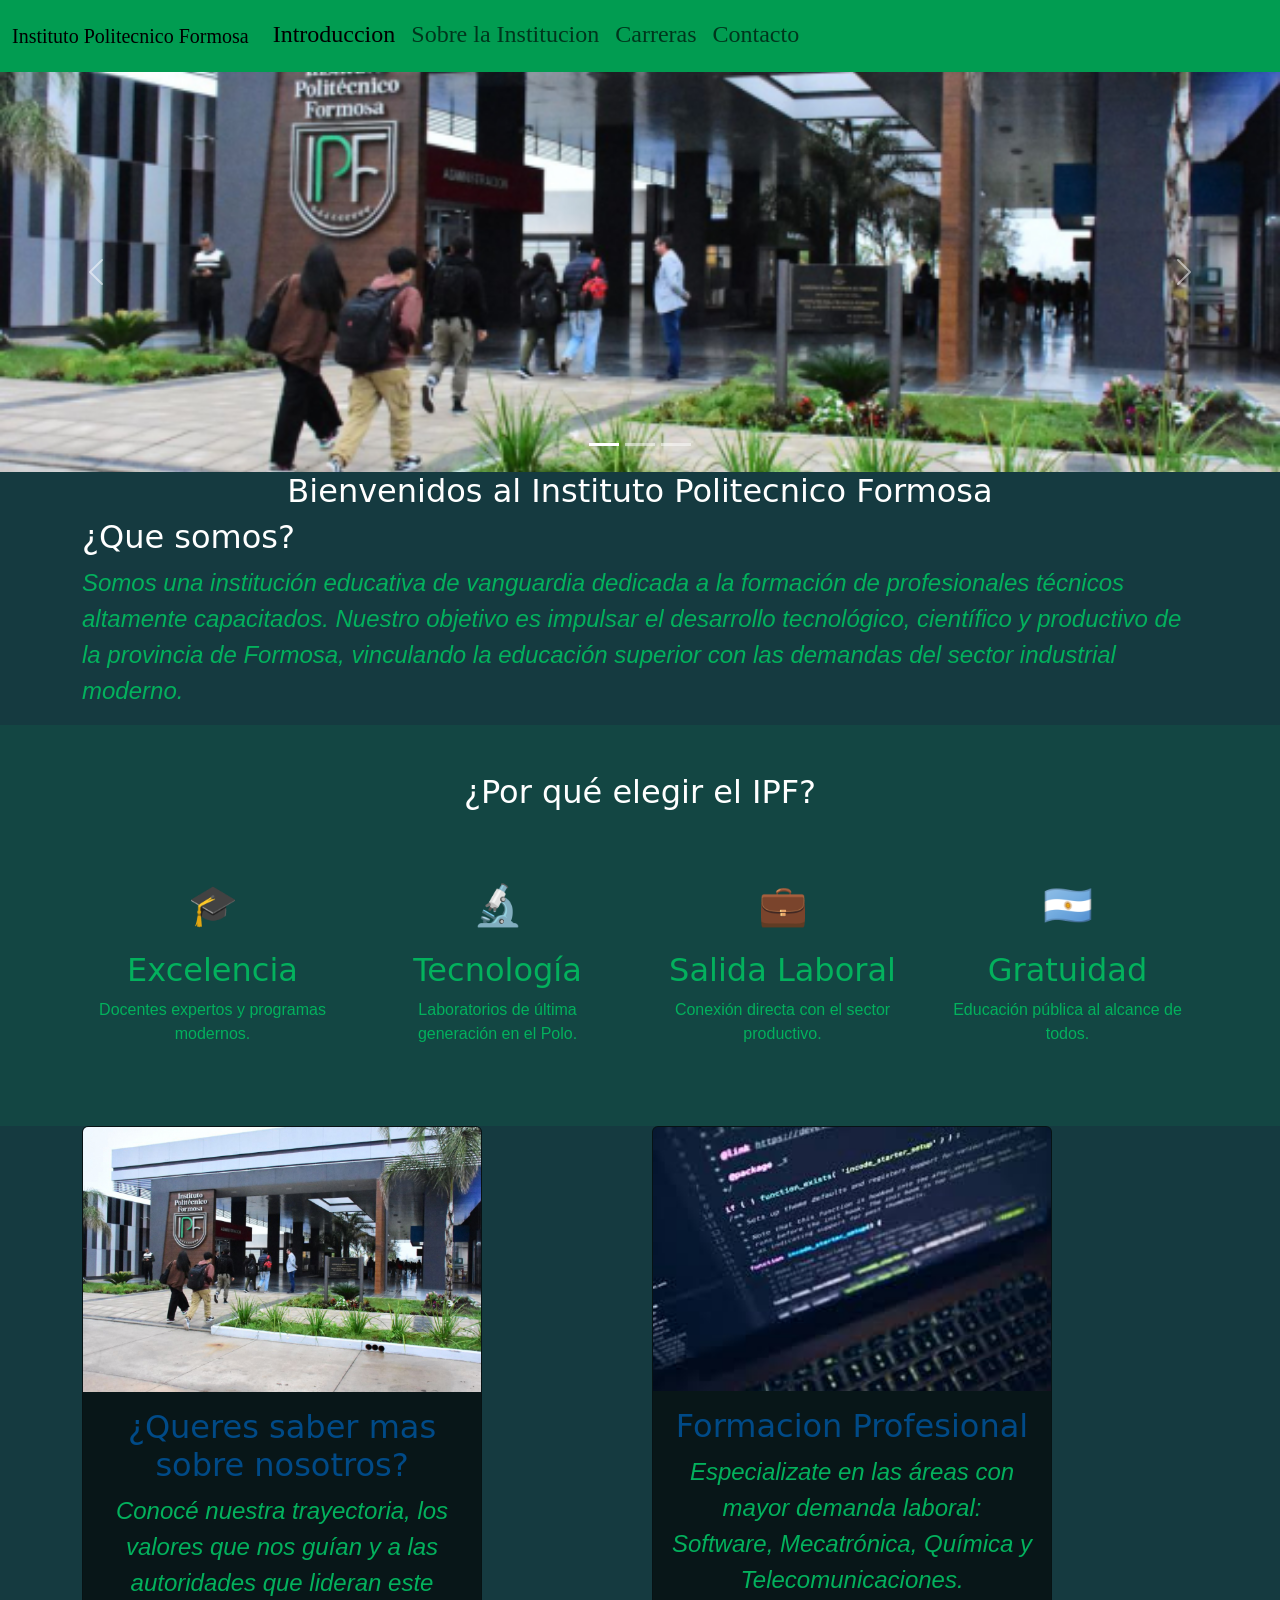
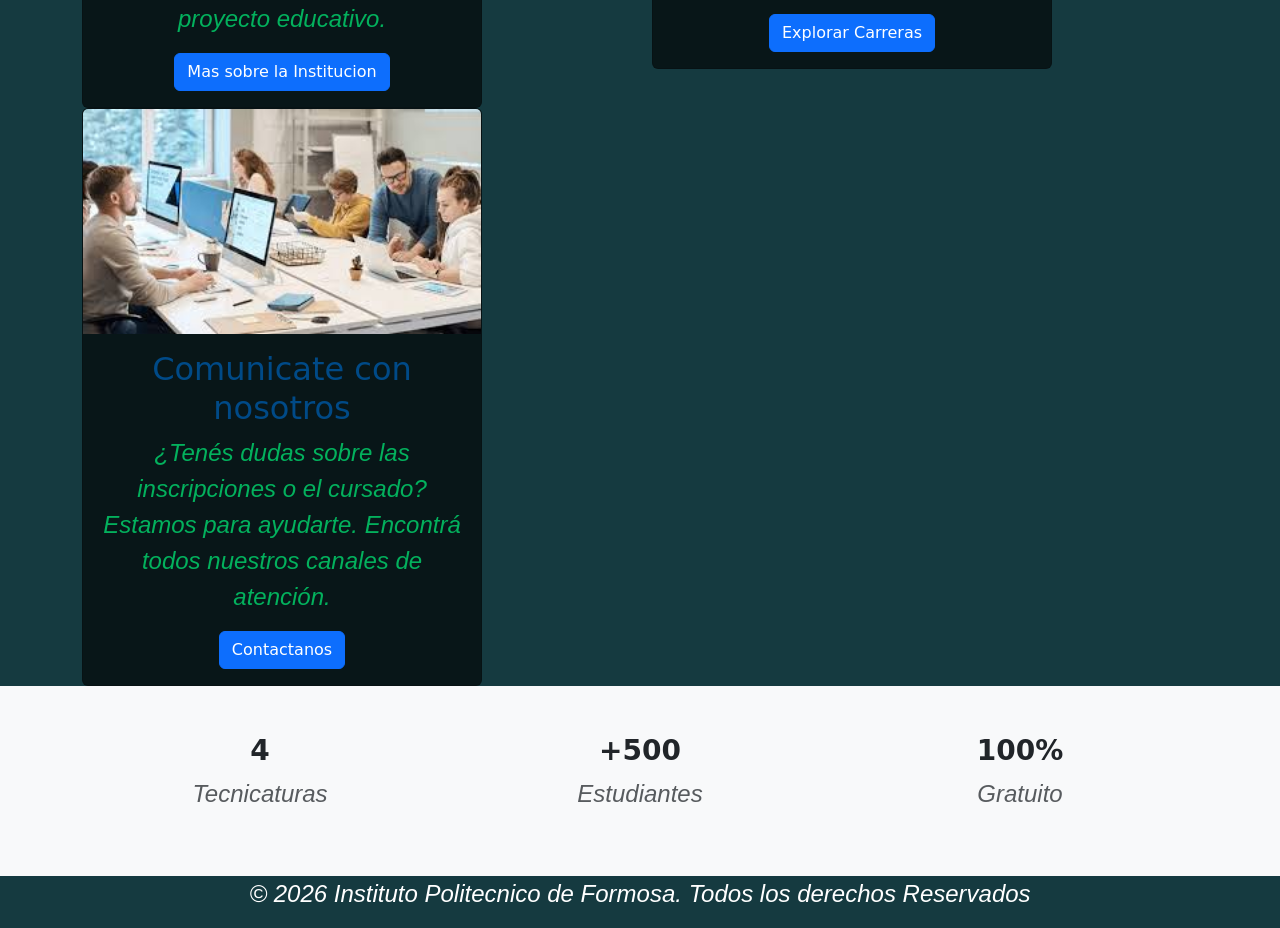
<file: index.html>
<!doctype html>
<html lang="en">
  <head>
    <meta charset="UTF-8" />
    <meta name="viewport" content="width=device-width, initial-scale=1.0" />
    <title>Document</title>
    <link
      href="https://cdn.jsdelivr.net/npm/bootstrap@5.3.8/dist/css/bootstrap.min.css"
      rel="stylesheet"
      integrity="sha384-sRIl4kxILFvY47J16cr9ZwB07vP4J8+LH7qKQnuqkuIAvNWLzeN8tE5YBujZqJLB"
      crossorigin="anonymous"
    />
    <link rel="stylesheet" href="assets/css/style.css" />
    <link rel="stylesheet" href="assets/css/index.css" />
  </head>

  <body>
    <header>
      <div class="navb">
        <nav class="navbar navbar-expand-lg navbar-custom">
          <div class="container-fluid">
            <a class="navbar-brand" href="index.html"
              >Instituto Politecnico Formosa</a
            >
            <button
              class="navbar-toggler"
              type="button"
              data-bs-toggle="collapse"
              data-bs-target="#navbarSupportedContent"
              aria-controls="navbarSupportedContent"
              aria-expanded="false"
              aria-label="Toggle navigation"
            >
              <span class="navbar-toggler-icon"></span>
            </button>
            <div class="collapse navbar-collapse" id="navbarSupportedContent">
              <ul class="navbar-nav me-auto mb-1 mb-1 g-0">
                <li class="nav-item">
                  <a
                    class="nav-link active"
                    aria-current="page"
                    href="index.html"
                    >Introduccion</a
                  >
                </li>
                <li class="nav-item">
                  <a class="nav-link" href="institucional.html"
                    >Sobre la Institucion</a
                  >
                </li>
                <li class="nav-item dropdown">
                  <a class="nav-link" href="carreras.html">Carreras </a>
                </li>
                <li class="nav-item dropdown">
                  <a class="nav-link" href="contacto.html">Contacto</a>
                </li>
              </ul>
            </div>
          </div>
        </nav>
      </div>
    </header>
    <section class="intro">
      <div id="carouselExampleCaptions" class="carousel slide">
        <div class="carousel-indicators">
          <button
            type="button"
            data-bs-target="#carouselExampleCaptions"
            data-bs-slide-to="0"
            class="active"
            aria-current="true"
            aria-label="Slide 1"
          ></button>
          <button
            type="button"
            data-bs-target="#carouselExampleCaptions"
            data-bs-slide-to="1"
            aria-label="Slide 2"
          ></button>
          <button
            type="button"
            data-bs-target="#carouselExampleCaptions"
            data-bs-slide-to="2"
            aria-label="Slide 3"
          ></button>
        </div>
        <div class="carousel-inner">
          <div
            class="carousel-item active"
            style="max-height: 500px; overflow: hidden"
          >
            <img
              src="assets/img/ipf_index1.jpeg"
              class="d-block w-100"
              style="max-height: 400px; object-fit: cover"
              alt="..."
            />
          </div>
          <div
            class="carousel-item"
            style="max-height: 500px; overflow: hidden"
          >
            <img
              src="assets/img/ipf_index3.jpg"
              class="d-block w-100"
              style="max-height: 400px; object-fit: cover"
              alt="..."
            />
          </div>
          <div
            class="carousel-item"
            style="max-height: 500px; overflow: hidden"
          >
            <img
              src="assets/img/ipf_index2.jpeg"
              class="d-block w-100"
              style="max-height: 400px; object-fit: cover"
              alt="..."
            />
          </div>
        </div>
        <button
          class="carousel-control-prev"
          type="button"
          data-bs-target="#carouselExampleCaptions"
          data-bs-slide="prev"
        >
          <span class="carousel-control-prev-icon" aria-hidden="true"></span>
          <span class="visually-hidden">Previous</span>
        </button>
        <button
          class="carousel-control-next"
          type="button"
          data-bs-target="#carouselExampleCaptions"
          data-bs-slide="next"
        >
          <span class="carousel-control-next-icon" aria-hidden="true"></span>
          <span class="visually-hidden">Next</span>
        </button>
      </div>
    </section>
    <section class="tit">
      <div class="bienvenida">
        <div class="container text-center">
          <h1>Bienvenidos al Instituto Politecnico Formosa</h1>
        </div>
        <div class="subt container">
          <h2>¿Que somos?</h2>
        </div>
        <div class="cont container">
          <p>
            Somos una institución educativa de vanguardia dedicada a la
            formación de profesionales técnicos altamente capacitados. Nuestro
            objetivo es impulsar el desarrollo tecnológico, científico y
            productivo de la provincia de Formosa, vinculando la educación
            superior con las demandas del sector industrial moderno.
          </p>
        </div>
      </div>
    </section>
    <section
      class="por-que-elegir py-5"
      style="background-color: rgba(3, 177, 93, 0.1)"
    >
      <div class="container">
        <h2 class="text-center mb-5" style="color: white">
          ¿Por qué elegir el IPF?
        </h2>

        <div class="row g-4 text-center">
          <div class="col-md-3">
            <div class="p-3">
              <div class="mb-3">
                <span class="fs-1">🎓</span>
              </div>
              <h2 class="pqeleg">Excelencia</h2>
              <p style="font-size: 1rem; font-style: normal">
                Docentes expertos y programas modernos.
              </p>
            </div>
          </div>
          <div class="col-md-3">
            <div class="p-3">
              <div class="mb-3">
                <span class="fs-1">🔬</span>
              </div>
               <h2 class="pqeleg">Tecnología</h2>
              <p style="font-size: 1rem; font-style: normal">
                Laboratorios de última generación en el Polo.
              </p>
            </div>
          </div>
          <div class="col-md-3">
            <div class="p-3">
              <div class="mb-3">
                <span class="fs-1">💼</span>
              </div>
              <h2 class="pqeleg">Salida Laboral</h2>
              <p style="font-size: 1rem; font-style: normal">
                Conexión directa con el sector productivo.
              </p>
            </div>
          </div>
          <div class="col-md-3">
            <div class="p-3">
              <div class="mb-3">
                <span class="fs-1">🇦🇷</span>
              </div>
              <h2 class="pqeleg">Gratuidad</h2>
              <p style="font-size: 1rem; font-style: normal">
                Educación pública al alcance de todos.
              </p>
            </div>
          </div>
        </div>
      </div>
    </section>
    <section class="fin ro">
      <div class="container text-center">
        <div class="row">
          <div class="col">
            <div class="card" style="width: 25rem">
              <img
                src="assets/img/ipf_index1.jpeg"
                class="card-img-top"
                alt="..."
              />
              <div class="card-body">
                <h5 class="card-title">¿Queres saber mas sobre nosotros?</h5>
                <p class="card-text">
                  Conocé nuestra trayectoria, los valores que nos guían y a las
                  autoridades que lideran este proyecto educativo.
                </p>
                <a href="institucional.html" class="btn btn-primary"
                  >Mas sobre la Institucion</a
                >
              </div>
            </div>
          </div>
          <div class="col">
            <div class="card" style="width: 25rem">
              <img
                src="assets/img/ipf_index_card2.jpg"
                class="card-img-top"
                alt="..."
              />
              <div class="card-body">
                <h5 class="card-title">Formacion Profesional</h5>
                <p class="card-text">
                  Especializate en las áreas con mayor demanda laboral:
                  Software, Mecatrónica, Química y Telecomunicaciones.
                </p>
                <a href="carreras.html" class="btn btn-primary"
                  >Explorar Carreras</a
                >
              </div>
            </div>
          </div>
          <div class="col">
            <div class="card" style="width: 25rem">
              <img
                src="assets/img/ipf_index_card3.jpg"
                class="card-img-top"
                alt="..."
              />
              <div class="card-body">
                <h5 class="card-title">Comunicate con nosotros</h5>
                <p class="card-text">
                  ¿Tenés dudas sobre las inscripciones o el cursado? Estamos
                  para ayudarte. Encontrá todos nuestros canales de atención.
                </p>
                <a href="contacto.html" class="btn btn-primary">Contactanos</a>
              </div>
            </div>
          </div>
        </div>
      </div>
    </section>
    <section class="estadisticas py-5 bg-light text-dark">
      <div class="container">
        <div class="row text-center">
          <div class="col-md-4">
            <h3 class="fw-bold">4</h3>
            <p class="text-muted">Tecnicaturas</p>
          </div>
          <div class="col-md-4">
            <h3 class="fw-bold">+500</h3>
            <p class="text-muted">Estudiantes</p>
          </div>
          <div class="col-md-4">
            <h3 class="fw-bold">100%</h3>
            <p class="text-muted">Gratuito</p>
          </div>
        </div>
      </div>
    </section>
    <footer>
      <div class="container text-center">
        <p class="footer"
          >&copy; 2026 Instituto Politecnico de Formosa. Todos los derechos
          Reservados</>
      </div>
    </footer>
    <script
      src="https://cdn.jsdelivr.net/npm/bootstrap@5.3.8/dist/js/bootstrap.bundle.min.js"
      integrity="sha384-FKyoEForCGlyvwx9Hj09JcYn3nv7wiPVlz7YYwJrWVcXK/BmnVDxM+D2scQbITxI"
      crossorigin="anonymous"
    ></script>
  </body>
</html>
</file>
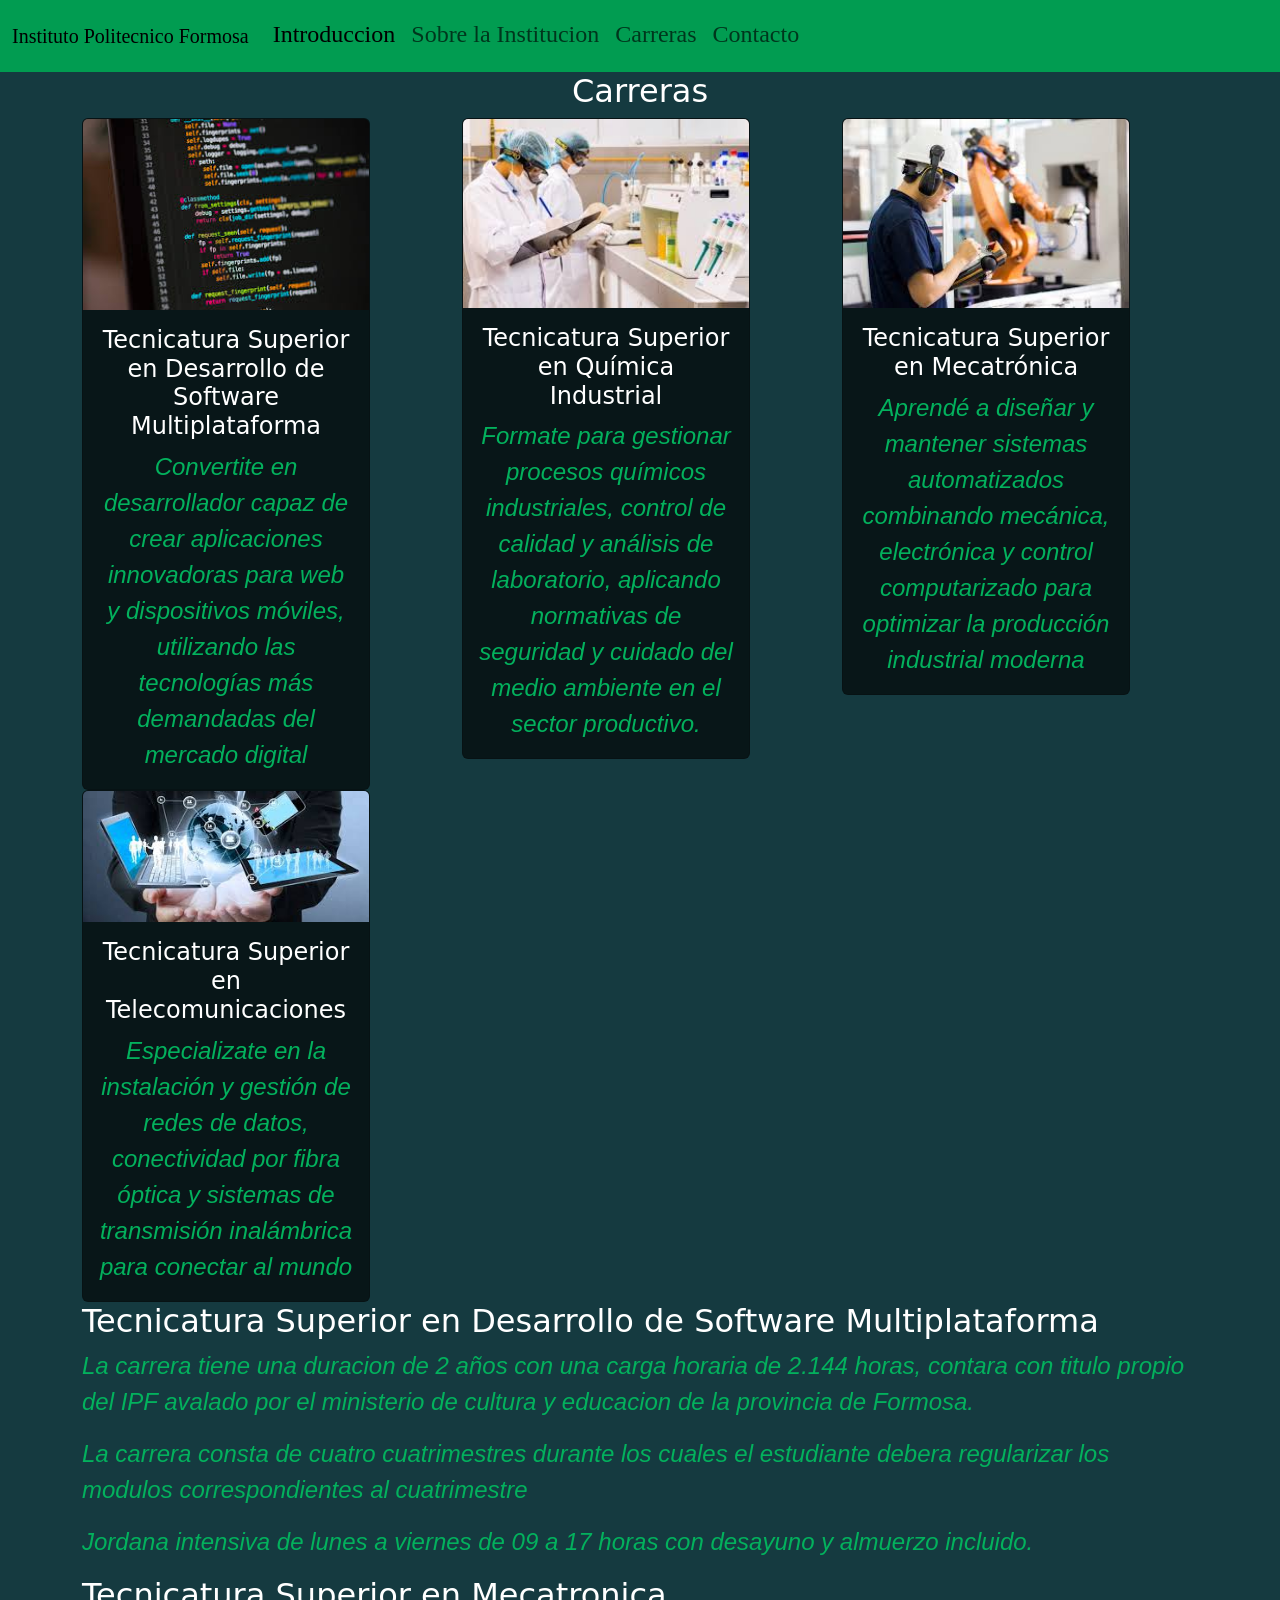
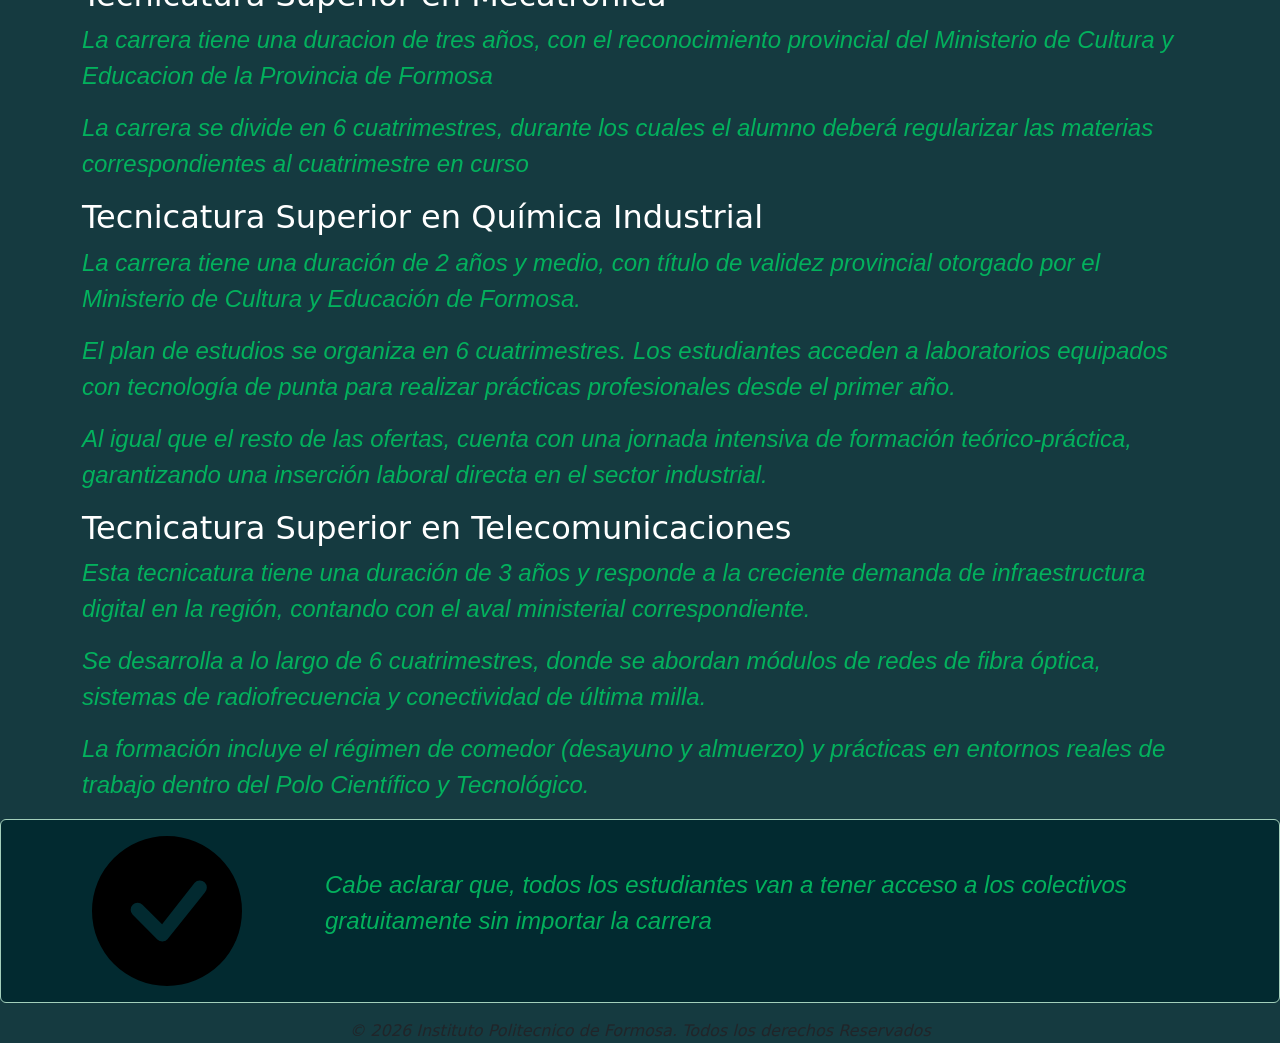
<file: carreras.html>
<!doctype html>
<html lang="en">

<head>
  <meta charset="UTF-8" />
  <meta name="viewport" content="width=device-width, initial-scale=1.0" />
  <title>Document</title>
  <link href="https://cdn.jsdelivr.net/npm/bootstrap@5.3.8/dist/css/bootstrap.min.css" rel="stylesheet"
    integrity="sha384-sRIl4kxILFvY47J16cr9ZwB07vP4J8+LH7qKQnuqkuIAvNWLzeN8tE5YBujZqJLB" crossorigin="anonymous" />
  <link rel="stylesheet" href="assets/css/style.css" />
  <link rel="stylesheet" href="assets/css/carrera.css" />
</head>

<body>
   <header>
      <div class="navb">
        <nav class="navbar navbar-expand-lg navbar-custom">
          <div class="container-fluid">
            <a class="navbar-brand" href="index.html"
              >Instituto Politecnico Formosa</a
            >
            <button
              class="navbar-toggler"
              type="button"
              data-bs-toggle="collapse"
              data-bs-target="#navbarSupportedContent"
              aria-controls="navbarSupportedContent"
              aria-expanded="false"
              aria-label="Toggle navigation"
            >
              <span class="navbar-toggler-icon"></span>
            </button>
            <div class="collapse navbar-collapse" id="navbarSupportedContent">
              <ul class="navbar-nav me-auto mb-1 mb-1 g-0">
                <li class="nav-item">
                  <a
                    class="nav-link active"
                    aria-current="page"
                    href="index.html"
                    >Introduccion</a
                  >
                </li>
                <li class="nav-item">
                  <a class="nav-link" href="institucional.html"
                    >Sobre la Institucion</a
                  >
                </li>
                <li class="nav-item dropdown">
                  <a class="nav-link" href="carreras.html">Carreras </a>
                </li>
                <li class="nav-item dropdown">
                  <a class="nav-link" href="contacto.html">Contacto</a>
                </li>
              </ul>
            </div>
          </div>
        </nav>
      </div>
    </header>
  </header>
  <section class="carreras">
    <h1 class="text-center">Carreras</h1>
    <div class="container text-center">
      <div class="row">
        <div class="col">
          <div class="card card-carr" style="width: 18rem">
            <img src="assets/img/ipf_carreras_cards2.jpg" class="card-img-top" alt="..." />
            <div class="card-body">
              <h4 class="card-title">
                Tecnicatura Superior en Desarrollo de Software Multiplataforma
              </h4>
              <p class="card-text">
                Convertite en desarrollador capaz de crear aplicaciones
                innovadoras para web y dispositivos móviles, utilizando las
                tecnologías más demandadas del mercado digital
              </p>
            </div>
          </div>
        </div>
        <div class="col">
          <div class="card card-carr" style="width: 18rem">
            <img src="assets/img/ipf_carreras_cards1.jpg" class="card-img-top" alt="..." />
            <div class="card-body">
              <h4 class="card-title">
                Tecnicatura Superior en Química Industrial
              </h4>
              <p class="card-text">
                Formate para gestionar procesos químicos industriales, control
                de calidad y análisis de laboratorio, aplicando normativas de
                seguridad y cuidado del medio ambiente en el sector
                productivo.
              </p>
            </div>
          </div>
        </div>
        <div class="col">
          <div class="card card-carr" style="width: 18rem">
            <img src="assets/img/ipf_carreras_cards3.jpg" class="card-img-top" alt="..." />
            <div class="card-body">
              <h4 class="card-title">Tecnicatura Superior en Mecatrónica</h4>
              <p class="card-text">
                Aprendé a diseñar y mantener sistemas automatizados combinando
                mecánica, electrónica y control computarizado para optimizar
                la producción industrial moderna
              </p>
            </div>
          </div>
        </div>
        <div class="col">
          <div class="card card-carr" style="width: 18rem">
            <img src="assets/img/ipf_carreras_cards4.jpg" class="card-img-top" alt="..." />
            <div class="card-body">
              <h4 class="card-title">
                Tecnicatura Superior en Telecomunicaciones
              </h4>
              <p class="card-text">
                Especializate en la instalación y gestión de redes de datos,
                conectividad por fibra óptica y sistemas de transmisión
                inalámbrica para conectar al mundo
              </p>
            </div>
          </div>
        </div>
      </div>
    </div>
  </section>
  <section class="explicacion container">
    <h2>Tecnicatura Superior en Desarrollo de Software Multiplataforma</h2>
    <p>
      La carrera tiene una duracion de 2 años con una carga horaria de 2.144
      horas, contara con titulo propio del IPF avalado por el ministerio de
      cultura y educacion de la provincia de Formosa.
    </p>
    <p>
      La carrera consta de cuatro cuatrimestres durante los cuales el
      estudiante debera regularizar los modulos correspondientes al
      cuatrimestre
    </p>
    <p>
      Jordana intensiva de lunes a viernes de 09 a 17 horas con desayuno y
      almuerzo incluido.
    </p>
    <h2>Tecnicatura Superior en Mecatronica</h2>
    <p>
      La carrera tiene una duracion de tres años, con el reconocimiento
      provincial del Ministerio de Cultura y Educacion de la Provincia de
      Formosa
    </p>
    <p>
      La carrera se divide en 6 cuatrimestres, durante los cuales el alumno
      deberá regularizar las materias correspondientes al cuatrimestre en
      curso
    </p>
    <h2>Tecnicatura Superior en Química Industrial</h2>
    <p>
      La carrera tiene una duración de 2 años y medio, con título de validez
      provincial otorgado por el Ministerio de Cultura y Educación de Formosa.
    </p>
    <p>
      El plan de estudios se organiza en 6 cuatrimestres. Los estudiantes
      acceden a laboratorios equipados con tecnología de punta para realizar
      prácticas profesionales desde el primer año.
    </p>
    <p>
      Al igual que el resto de las ofertas, cuenta con una jornada intensiva
      de formación teórico-práctica, garantizando una inserción laboral
      directa en el sector industrial.
    </p>

    <h2>Tecnicatura Superior en Telecomunicaciones</h2>
    <p>
      Esta tecnicatura tiene una duración de 3 años y responde a la creciente
      demanda de infraestructura digital en la región, contando con el aval
      ministerial correspondiente.
    </p>
    <p>
      Se desarrolla a lo largo de 6 cuatrimestres, donde se abordan módulos de
      redes de fibra óptica, sistemas de radiofrecuencia y conectividad de
      última milla.
    </p>
    <p>
      La formación incluye el régimen de comedor (desayuno y almuerzo) y
      prácticas en entornos reales de trabajo dentro del Polo Científico y
      Tecnológico.
    </p>
  </section>
  <section class="alerta"><svg xmlns="http://www.w3.org/2000/svg" class="d-none">
      <symbol id="check-circle-fill" viewBox="0 0 16 16">
        <path
          d="M16 8A8 8 0 1 1 0 8a8 8 0 0 1 16 0zm-3.97-3.03a.75.75 0 0 0-1.08.022L7.477 9.417 5.384 7.323a.75.75 0 0 0-1.06 1.06L6.97 11.03a.75.75 0 0 0 1.079-.02l3.992-4.99a.75.75 0 0 0-.01-1.05z" />
      </symbol>
      <symbol id="info-fill" viewBox="0 0 16 16">
        <path
          d="M8 16A8 8 0 1 0 8 0a8 8 0 0 0 0 16zm.93-9.412-1 4.705c-.07.34.029.533.304.533.194 0 .487-.07.686-.246l-.088.416c-.287.346-.92.598-1.465.598-.703 0-1.002-.422-.808-1.319l.738-3.468c.064-.293.006-.399-.287-.47l-.451-.081.082-.381 2.29-.287zM8 5.5a1 1 0 1 1 0-2 1 1 0 0 1 0 2z" />
      </symbol>
      <symbol id="exclamation-triangle-fill" viewBox="0 0 16 16">
        <path
          d="M8.982 1.566a1.13 1.13 0 0 0-1.96 0L.165 13.233c-.457.778.091 1.767.98 1.767h13.713c.889 0 1.438-.99.98-1.767L8.982 1.566zM8 5c.535 0 .954.462.9.995l-.35 3.507a.552.552 0 0 1-1.1 0L7.1 5.995A.905.905 0 0 1 8 5zm.002 6a1 1 0 1 1 0 2 1 1 0 0 1 0-2z" />
      </symbol>
    </svg>
    <div class="alert alert-success d-flex align-items-center" role="alert">
      <svg class="bi flex-shrink-0 me-2" role="img" aria-label="Success:">
        <use xlink:href="#check-circle-fill" />
      </svg>
      <div>
        <p>Cabe aclarar que, todos los estudiantes van a tener acceso a los
        colectivos gratuitamente sin importar la carrera</p>
      </div>
  </section>
  <footer>
    <div class="container text-center">
      <em>&copy; 2026 Instituto Politecnico de Formosa. Todos los derechos
        Reservados</em>
    </div>
  </footer>
  <script src="https://cdn.jsdelivr.net/npm/bootstrap@5.3.8/dist/js/bootstrap.bundle.min.js"
    integrity="sha384-FKyoEForCGlyvwx9Hj09JcYn3nv7wiPVlz7YYwJrWVcXK/BmnVDxM+D2scQbITxI"
    crossorigin="anonymous"></script>
</body>

</html>
</file>
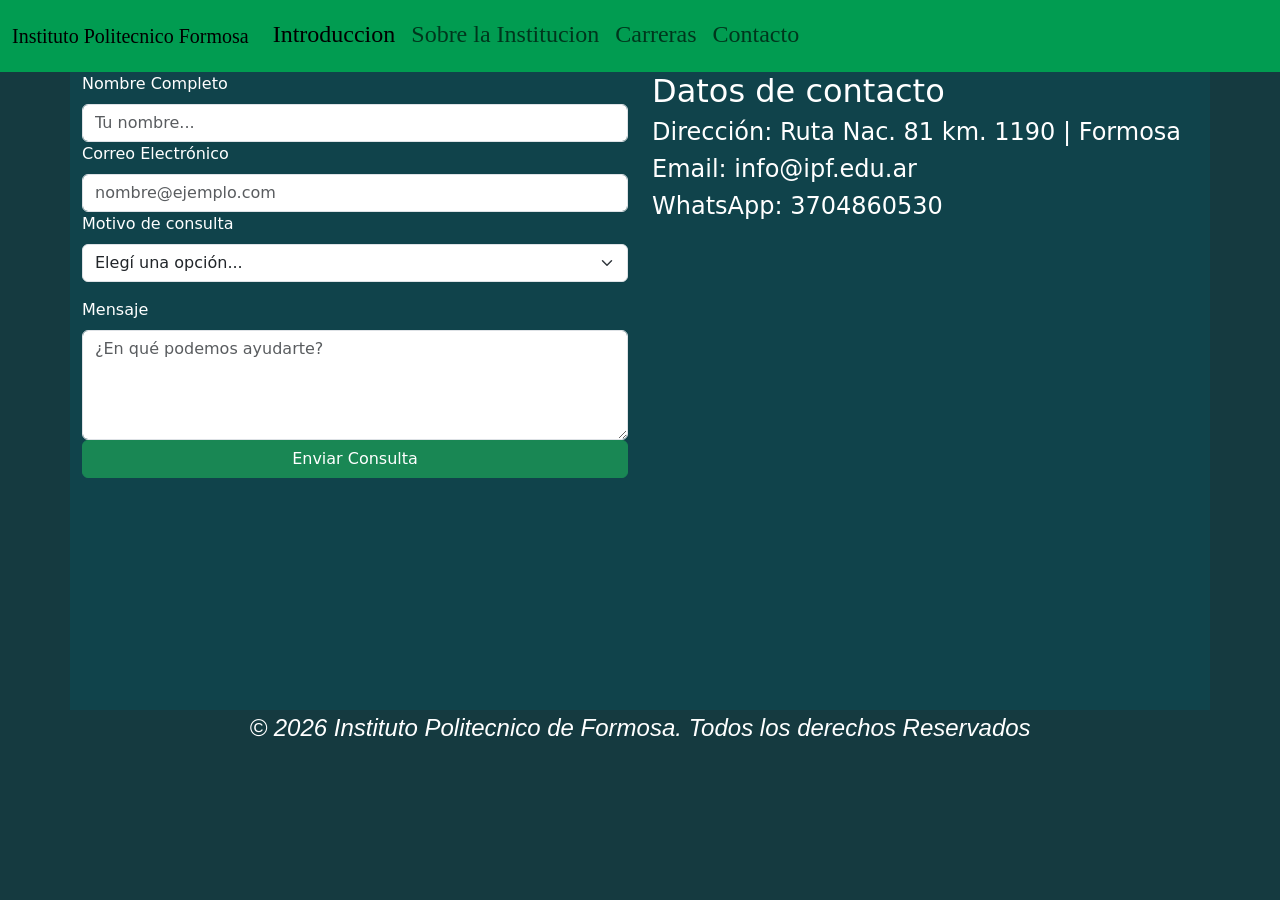
<file: contacto.html>
<!doctype html>
<html lang="en">
  <head>
    <meta charset="UTF-8" />
    <meta name="viewport" content="width=device-width, initial-scale=1.0" />
    <title>Document</title>
    <link
      href="https://cdn.jsdelivr.net/npm/bootstrap@5.3.8/dist/css/bootstrap.min.css"
      rel="stylesheet"
      integrity="sha384-sRIl4kxILFvY47J16cr9ZwB07vP4J8+LH7qKQnuqkuIAvNWLzeN8tE5YBujZqJLB"
      crossorigin="anonymous"
    />
    <link rel="stylesheet" href="assets/css/style.css" />
    <link rel="stylesheet" href="assets/css/contacto.css" />
  </head>

  <body>
    <header>
      <div class="navb">
        <nav class="navbar navbar-expand-lg navbar-custom">
          <div class="container-fluid">
            <a class="navbar-brand" href="index.html"
              >Instituto Politecnico Formosa</a
            >
            <button
              class="navbar-toggler"
              type="button"
              data-bs-toggle="collapse"
              data-bs-target="#navbarSupportedContent"
              aria-controls="navbarSupportedContent"
              aria-expanded="false"
              aria-label="Toggle navigation"
            >
              <span class="navbar-toggler-icon"></span>
            </button>
            <div class="collapse navbar-collapse" id="navbarSupportedContent">
              <ul class="navbar-nav me-auto mb-1 mb-1 g-0">
                <li class="nav-item">
                  <a
                    class="nav-link active"
                    aria-current="page"
                    href="index.html"
                    >Introduccion</a
                  >
                </li>
                <li class="nav-item">
                  <a class="nav-link" href="institucional.html"
                    >Sobre la Institucion</a
                  >
                </li>
                <li class="nav-item dropdown">
                  <a class="nav-link" href="carreras.html">Carreras </a>
                </li>
                <li class="nav-item dropdown">
                  <a class="nav-link" href="contacto.html">Contacto</a>
                </li>
              </ul>
            </div>
          </div>
        </nav>
      </div>
    </header>
    <section class="formulario">
      <div class="caja container">
        <div class="row">
          <div class="col-lg-6">
            <form>
              <label for="nombre" class="form-label"> Nombre Completo </label>
              <input
                type="text"
                class="form-control"
                id="nombre"
                placeholder="Tu nombre..."
              />
              <label for="email" class="form-label"> Correo Electrónico </label>
              <input
                type="email"
                class="form-control"
                id="email"
                placeholder="nombre@ejemplo.com"
              />
              <label for="motivo" class="form-label">Motivo de consulta</label>
              <select id="motivo" class="form-select mb-3">
                <option selected disabled>Elegí una opción...</option>
                <option value="1">Inscripciones</option>
                <option value="2">Tecnicaturas</option>
                <option value="3">Becas</option>
                <option value="4">Otro</option>
              </select>
              <label for="mensaje" class="form-label"> Mensaje </label>
              <textarea
                class="form-control"
                id="mensaje"
                rows="4"
                placeholder="¿En qué podemos ayudarte?"
              ></textarea>
              <button type="submit" class="btn btn-success w-100">
                Enviar Consulta
              </button>
            </form>
          </div>
          <div class="col-lg-6">
            <div class="datos">
              <h1>Datos de contacto</h1>
              <h4>Dirección: Ruta Nac. 81 km. 1190 | Formosa</h4>
              <h4>Email: info@ipf.edu.ar</h4>
              <h4>WhatsApp: 3704860530</h4>
            </div>
            <iframe
              src="https://www.google.com/maps/embed?pb=!1m18!1m12!1m3!1d3583.5712412178195!2d-58.277224999999994!3d-26.080265299999997!2m3!1f0!2f0!3f0!3m2!1i1024!2i768!4f13.1!3m3!1m2!1s0x945cb1005b21b355%3A0x36a052477a923c03!2sInstituto%20Polit%C3%A9cnico%20Formosa!5e0!3m2!1ses-419!2sar!4v1777856639133!5m2!1ses-419!2sar"
              width="600"
              height="450"
              style="border: 0"
              allowfullscreen=""
              loading="lazy"
              referrerpolicy="no-referrer-when-downgrade"
            ></iframe>
            <div class="datos"></div>
            <div class="mapa mt-4"></div>
          </div>
        </div>
      </div>
    </section>
     <footer>
      <div class="container text-center">
        <p class="footer"
          >&copy; 2026 Instituto Politecnico de Formosa. Todos los derechos
          Reservados</>
      </div>
    </footer>
    <script
      src="https://cdn.jsdelivr.net/npm/bootstrap@5.3.8/dist/js/bootstrap.bundle.min.js"
      integrity="sha384-FKyoEForCGlyvwx9Hj09JcYn3nv7wiPVlz7YYwJrWVcXK/BmnVDxM+D2scQbITxI"
      crossorigin="anonymous"
    ></script>
  </body>
</html>
</file>
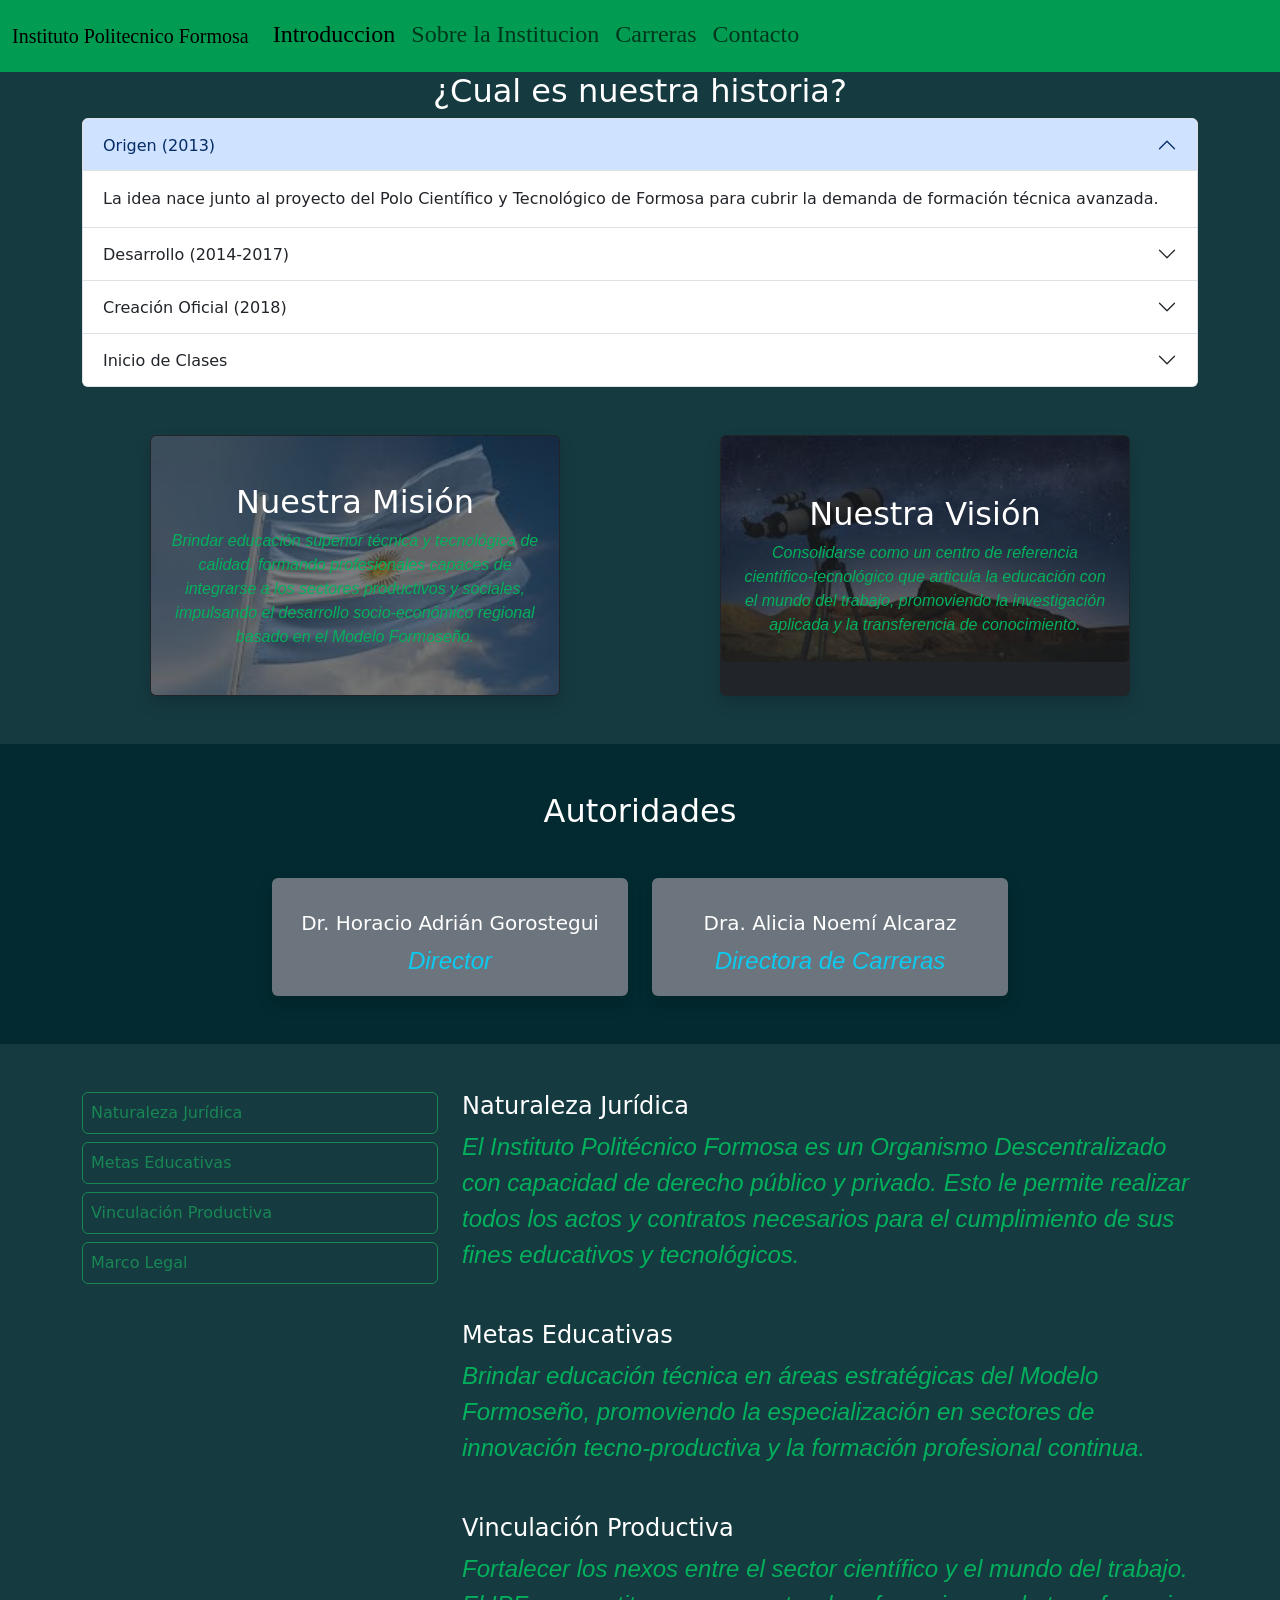
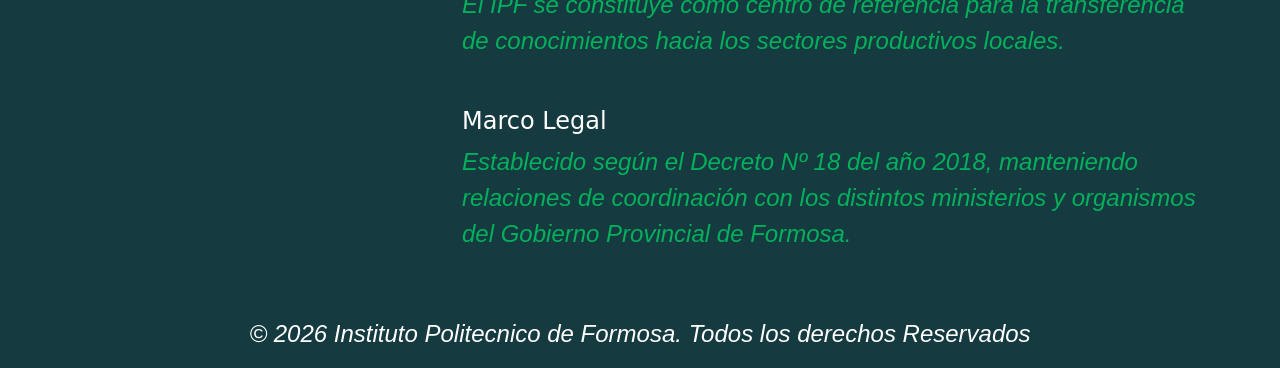
<file: institucional.html>
<!doctype html>
<html lang="en">
  <head>
    <meta charset="UTF-8" />
    <meta name="viewport" content="width=device-width, initial-scale=1.0" />
    <title>Document</title>
    <link
      href="https://cdn.jsdelivr.net/npm/bootstrap@5.3.8/dist/css/bootstrap.min.css"
      rel="stylesheet"
      integrity="sha384-sRIl4kxILFvY47J16cr9ZwB07vP4J8+LH7qKQnuqkuIAvNWLzeN8tE5YBujZqJLB"
      crossorigin="anonymous"
    />
    <link rel="stylesheet" href="assets/css/style.css" />
    <link rel="stylesheet" href="assets/css/institucion.css" />
  </head>

  <body>
    <header>
      <div class="navb">
        <nav class="navbar navbar-expand-lg navbar-custom">
          <div class="container-fluid">
            <a class="navbar-brand" href="index.html"
              >Instituto Politecnico Formosa</a
            >
            <button
              class="navbar-toggler"
              type="button"
              data-bs-toggle="collapse"
              data-bs-target="#navbarSupportedContent"
              aria-controls="navbarSupportedContent"
              aria-expanded="false"
              aria-label="Toggle navigation"
            >
              <span class="navbar-toggler-icon"></span>
            </button>
            <div class="collapse navbar-collapse" id="navbarSupportedContent">
              <ul class="navbar-nav me-auto mb-1 mb-1 g-0">
                <li class="nav-item">
                  <a
                    class="nav-link active"
                    aria-current="page"
                    href="index.html"
                    >Introduccion</a
                  >
                </li>
                <li class="nav-item">
                  <a class="nav-link" href="institucional.html"
                    >Sobre la Institucion</a
                  >
                </li>
                <li class="nav-item dropdown">
                  <a class="nav-link" href="carreras.html">Carreras </a>
                </li>
                <li class="nav-item dropdown">
                  <a class="nav-link" href="contacto.html">Contacto</a>
                </li>
              </ul>
            </div>
          </div>
        </nav>
      </div>
    </header>
    <section class="tit">
      <div class="Histo">
        <div class="container text-center">
          <h1>¿Cual es nuestra historia?</h1>
        </div>
        <div class="accordion container" id="accordionExample">
          <div class="accordion-item">
            <h2 class="accordion-header">
              <button
                class="accordion-button"
                type="button"
                data-bs-toggle="collapse"
                data-bs-target="#collapseOne"
                aria-expanded="true"
                aria-controls="collapseOne"
              >
                Origen (2013)
              </button>
            </h2>
            <div
              id="collapseOne"
              class="accordion-collapse collapse show"
              data-bs-parent="#accordionExample"
            >
              <div class="accordion-body">
                La idea nace junto al proyecto del Polo Científico y Tecnológico
                de Formosa para cubrir la demanda de formación técnica avanzada.
              </div>
            </div>
          </div>
          <div class="accordion-item">
            <h2 class="accordion-header">
              <button
                class="accordion-button collapsed"
                type="button"
                data-bs-toggle="collapse"
                data-bs-target="#collapseTwo"
                aria-expanded="false"
                aria-controls="collapseTwo"
              >
                Desarrollo (2014-2017)
              </button>
            </h2>
            <div
              id="collapseTwo"
              class="accordion-collapse collapse"
              data-bs-parent="#accordionExample"
            >
              <div class="accordion-body">
                Investigación y diseño curricular junto a especialistas
                nacionales e internacionales, definiendo el perfil de la primera
                carrera: Mecatrónica.
              </div>
            </div>
          </div>
          <div class="accordion-item">
            <h2 class="accordion-header">
              <button
                class="accordion-button collapsed"
                type="button"
                data-bs-toggle="collapse"
                data-bs-target="#collapseThree"
                aria-expanded="false"
                aria-controls="collapseThree"
              >
                Creación Oficial (2018)
              </button>
            </h2>
            <div
              id="collapseThree"
              class="accordion-collapse collapse"
              data-bs-parent="#accordionExample"
            >
              <div class="accordion-body">
                Investigación y diseño curricular junto a especialistas
                nacionales e internacionales, definiendo el perfil de la primera
                carrera: Mecatrónica.
              </div>
            </div>
          </div>
          <div class="accordion-item">
            <h2 class="accordion-header">
              <button
                class="accordion-button collapsed"
                type="button"
                data-bs-toggle="collapse"
                data-bs-target="#collapseFour"
                aria-expanded="false"
                aria-controls="collapseFour"
              >
                Inicio de Clases
              </button>
            </h2>
            <div
              id="collapseFour"
              class="accordion-collapse collapse"
              data-bs-parent="#accordionExample"
            >
              <div class="accordion-body">
                El 19 de marzo de 2018 comienza la primera cohorte con 40
                alumnos.
              </div>
            </div>
          </div>
        </div>
      </div>
    </section>
    <section class="mision-vision py-5">
      <div class="container text-center">
        <div class="row g-4 justify-content-center">
          <div class="col-md-6 d-flex justify-content-center">
            <div class="card card-mv text-bg-dark w-75 shadow">
              <img
                src="assets/img/ipf_institucional_card1}.jpg"
                class="card-img"
                alt="Misión"
                style="opacity: 0.4"
              />
              <div
                class="card-img-overlay d-flex flex-column justify-content-center"
              >
                <h2 class="card-title">Nuestra Misión</h2>
                <p class="card-text fs-6">
                  Brindar educación superior técnica y tecnológica de calidad,
                  formando profesionales capaces de integrarse a los sectores
                  productivos y sociales, impulsando el desarrollo
                  socio-económico regional basado en el Modelo Formoseño.
                </p>
              </div>
            </div>
          </div>
          <div class="col-md-6 d-flex justify-content-center">
            <div class="card card-mv text-bg-dark w-75 shadow">
              <img
                src="assets/img/ipf_institucional_card2.jpg"
                class="card-img"
                alt="Visión"
                style="opacity: 0.4"
              />
              <div
                class="card-img-overlay d-flex flex-column justify-content-center"
              >
                <h2 class="card-title">Nuestra Visión</h2>
                <p class="card-text fs-6">
                  Consolidarse como un centro de referencia
                  científico-tecnológico que articula la educación con el mundo
                  del trabajo, promoviendo la investigación aplicada y la
                  transferencia de conocimiento.
                </p>
              </div>
            </div>
          </div>
        </div>
      </div>
    </section>
    <section class="autoridades py-5">
      <div class="container text-center">
        <h2 class="mb-5">Autoridades</h2>
        <div class="row justify-content-center g-4">
          <div class="col-md-4">
            <div
              class="card card-autoridad bg-secondary text-white border-0 shadow"
            >
              <div class="card-body">
                <div class="mb-3"></div>
                <h5 class="card-title">Dr. Horacio Adrián Gorostegui</h5>
                <p class="card-text text-info">Director</p>
              </div>
            </div>
          </div>
          <div class="col-md-4">
            <div
              class="card card-autoridad bg-secondary text-white border-0 shadow"
            >
              <div class="card-body">
                <div class="mb-3"></div>
                <h5 class="card-title">Dra. Alicia Noemí Alcaraz</h5>
                <p class="card-text text-info">Directora de Carreras</p>
              </div>
            </div>
          </div>
        </div>
      </div>
    </section>
    <section class="estructura">
      <div class="est">
        <section class="container my-5">
          <div class="row">
            <div class="col-md-4">
              <div
                id="simple-list-example"
                class="d-flex flex-column gap-2 simple-list-example-scrollspy sticky-top"
                style="top: 100px"
              >
                <a
                  class="p-2 rounded btn btn-outline-success text-start"
                  href="#item-1"
                  >Naturaleza Jurídica</a
                >
                <a
                  class="p-2 rounded btn btn-outline-success text-start"
                  href="#item-2"
                  >Metas Educativas</a
                >
                <a
                  class="p-2 rounded btn btn-outline-success text-start"
                  href="#item-3"
                  >Vinculación Productiva</a
                >
                <a
                  class="p-2 rounded btn btn-outline-success text-start"
                  href="#item-4"
                  >Marco Legal</a
                >
              </div>
            </div>
            <div class="col-md-8">
              <div
                data-bs-spy="scroll"
                data-bs-target="#simple-list-example"
                data-bs-offset="0"
                data-bs-smooth-scroll="true"
                class="scrollspy-example"
                tabindex="0"
              >
                <div id="item-1">
                  <h4 class="scrollspy">Naturaleza Jurídica</h4>
                  <p>
                    El Instituto Politécnico Formosa es un Organismo
                    Descentralizado con capacidad de derecho público y privado.
                    Esto le permite realizar todos los actos y contratos
                    necesarios para el cumplimiento de sus fines educativos y
                    tecnológicos.
                  </p>
                </div>

                <div id="item-2" class="mt-5">
                  <h4 class="scrollspy">Metas Educativas</h4>
                  <p>
                    Brindar educación técnica en áreas estratégicas del Modelo
                    Formoseño, promoviendo la especialización en sectores de
                    innovación tecno-productiva y la formación profesional
                    continua.
                  </p>
                </div>

                <div id="item-3" class="mt-5">
                  <h4 class="scrollspy">Vinculación Productiva</h4>
                  <p>
                    Fortalecer los nexos entre el sector científico y el mundo
                    del trabajo. El IPF se constituye como centro de referencia
                    para la transferencia de conocimientos hacia los sectores
                    productivos locales.
                  </p>
                </div>

                <div id="item-4" class="mt-5">
                  <h4 class="scrollspy">Marco Legal</h4>
                  <p>
                    Establecido según el Decreto Nº 18 del año 2018, manteniendo
                    relaciones de coordinación con los distintos ministerios y
                    organismos del Gobierno Provincial de Formosa.
                  </p>
                </div>
              </div>
            </div>
          </div>
        </section>
    </section>
   <footer>
      <div class="container text-center">
        <p class="footer"
          >&copy; 2026 Instituto Politecnico de Formosa. Todos los derechos
          Reservados</>
      </div>
    </footer>
    <script
      src="https://cdn.jsdelivr.net/npm/bootstrap@5.3.8/dist/js/bootstrap.bundle.min.js"
      integrity="sha384-FKyoEForCGlyvwx9Hj09JcYn3nv7wiPVlz7YYwJrWVcXK/BmnVDxM+D2scQbITxI"
      crossorigin="anonymous"
    ></script>
  </body>
</html>
</file>
<file: assets/css/style.css>
body{
    background-color: rgb(21, 58, 64);
}

.navbar-custom{
    background-color:rgb(1, 156, 81) !important;
    font-size: x-large;
    font-family:Cambria, Cochin, Georgia, Times, 'Times New Roman', serif;
}
.navbar-custom .nav-link:hover {
    color:rgb(255, 255, 255) !important;
}
h1{
    color: white;
    font-size:xx-large;
}
h2{
    color: white;
}
p{
    color:rgb(3, 177, 93);
    font-size: x-large;
    font-style: oblique;
    font-family: Arial, Helvetica, sans-serif;
}
.footer{
    color: white;
}
</file>
<file: assets/css/index.css>
.card {
    transition: transform 0.3s ease;
    background-color: rgb(8, 22, 24);
}

.card:hover {
    transform: translateY(-10px);
    border-color: #004a87;
}

.card-title{
    font-size: xx-large;
    color: #004a87;
}
.por-que-elegir .col-md-3:hover span {
    display: inline-block;
    transform: scale(1.9) rotate(360deg);
    transition: 0.3s;
}

.pqeleg{
    color:  rgb(3, 177, 93);
}
</file>
<file: assets/css/carrera.css>
.card-carr{
    background-color: rgb(8, 22, 24);
    transition: all 0.3s ease;
}
.card-title{
    color: white;
}
.card-carr:hover{
    transform: translateY(30px)
}
.alert{
    background-color:#022a30 !important;
}
</file>
<file: assets/css/contacto.css>
.caja{
    background-color: rgb(16, 67, 75);
}
.form-label{
    color: white;
}
.datos{
    color: white;
}
</file>
<file: assets/css/institucion.css>
.card-mv{
    transition: all 0.3s ease;
    border: 1px solid transparent !important;
}
.card-mv:hover{
    transform: translateY(-15px);
}
.autoridades{
    background-color: #022a30;
}
.card-autoridad{
  transition: all 0.3s ease;
  cursor: pointer;
  border: 1px solid transparent !important
}
.card-autoridad:hover{
    transform: translateY(-10px);
    box-shadow: 0 10px 20px rgba(3, 177, 93, 0.4) !important;
    background-color: #1a4d55 !important;

}
.scrollspy {
    color: white;
}
</file>
